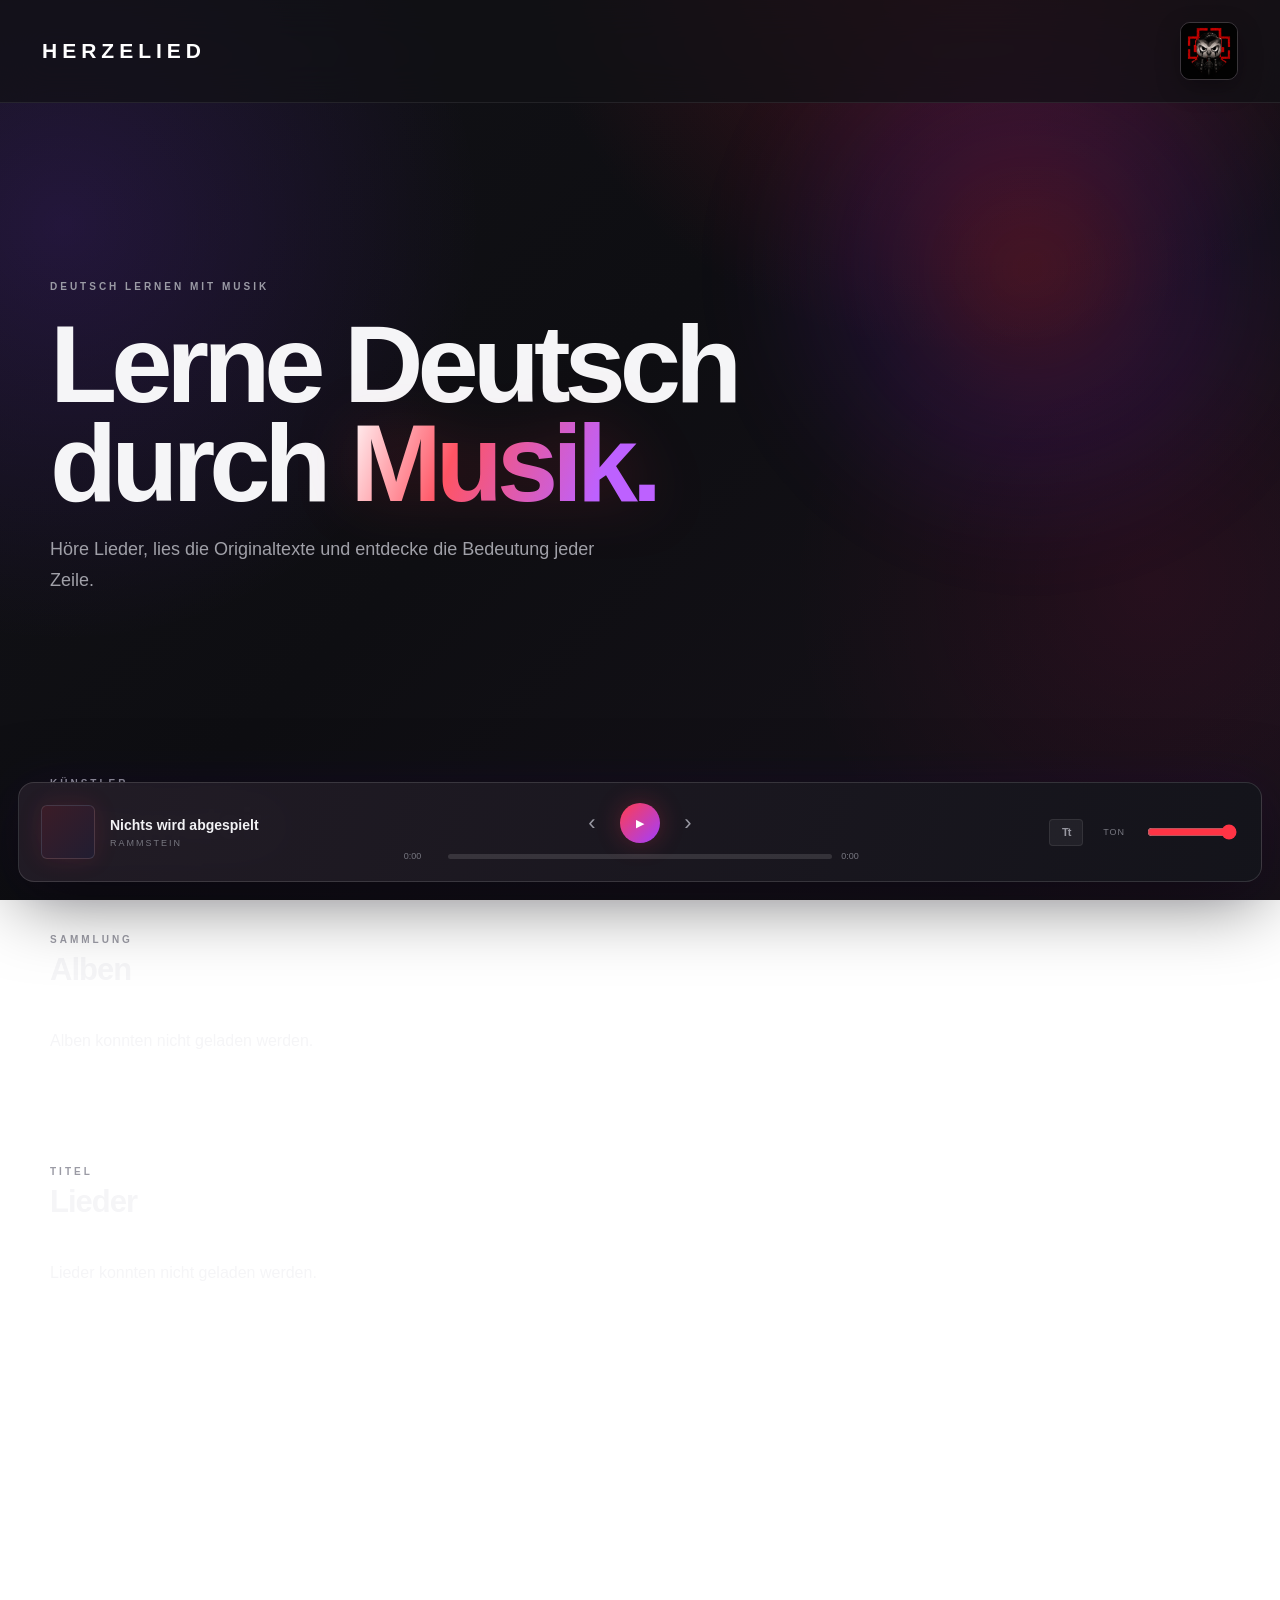
<file: frontend/index.html>
<!DOCTYPE html>
<html lang="de">

<head>
    <meta charset="UTF-8">
    <meta name="viewport" content="width=device-width, initial-scale=1.0">

    <title>HerzeLied</title>

    <link rel="stylesheet" href="/frontend/style.css?v=20260918-7">
</head>

<body>

<header class="header">

    <a href="/" class="logo">
        HERZELIED
    </a>

    <div class="brand-mark-wrap" tabindex="0" aria-label="HerzeLied logo">
        <img
            class="brand-mark"
            src="/media/logo_v1.png"
            alt="HerzeLied"
        >
        <img
            class="brand-mark-preview"
            src="/media/logo_v1.png"
            alt=""
        >
    </div>

</header>


<main class="container">

    <!-- HERO -->

    <section class="hero">

        <div class="hero-glow"></div>

        <div class="hero-label" data-translation="Изучение немецкого с музыкой">
            DEUTSCH LERNEN MIT MUSIK
        </div>

        <h1 data-translation="Учим немецкий через музыку.">
            Lerne Deutsch<br>
            durch <span>Musik.</span>
        </h1>

        <p data-translation="Слушайте песни, читайте оригинальные тексты и узнавайте смысл каждой строки.">
            Höre Lieder, lies die Originaltexte
            und entdecke die Bedeutung jeder Zeile.
        </p>

    </section>


    <!-- ARTIST -->

    <section class="artist-section">

        <div class="section-label" data-translation="Исполнитель">
            KÜNSTLER
        </div>

        <h2 class="artist-name">
            Rammstein
        </h2>

    </section>


    <!-- ALBUMS -->

    <section class="albums-section">

        <div class="section-heading">

            <div>

                <div class="section-label" data-translation="Коллекция">
                    SAMMLUNG
                </div>

                <h2 data-translation="Альбомы">
                    Alben
                </h2>

            </div>

        </div>


        <div id="albums-container" class="albums-grid">

            <div class="loading" data-translation="Загрузка альбомов ...">
                Alben werden geladen ...
            </div>

        </div>

    </section>


    <!-- TRACKS -->

    <section class="songs-section">

        <div class="section-heading">

            <div>

                <div class="section-label" data-translation="Треки">
                    TITEL
                </div>

                <h2 data-translation="Песни">
                    Lieder
                </h2>

            </div>

        </div>


        <div id="songs-container" class="songs-grid">

            <div class="loading" data-translation="Загрузка песен ...">
                Lieder werden geladen ...
            </div>

        </div>

    </section>

</main>


<!-- =====================================================
     CUSTOM PLAYER
===================================================== -->

<div id="global-player" class="global-player">

    <div class="player-left">

        <div id="player-cover" class="player-cover"></div>

        <div class="player-info">

            <div id="player-title" class="player-title" data-translation="Сейчас ничего не играет">
                Nichts wird abgespielt
            </div>

            <div id="player-subtitle" class="player-subtitle" data-translation="Исполнитель">
                Rammstein
            </div>

        </div>

    </div>


    <div class="player-center">

        <div class="player-buttons">

            <button
                id="player-prev"
                class="player-button"
            >
                ‹
            </button>


            <button
                id="player-play"
                class="player-play"
            >
                ▶
            </button>


            <button
                id="player-next"
                class="player-button"
            >
                ›
            </button>

        </div>


        <div class="player-progress">

            <span id="player-current">
                0:00
            </span>

            <div
                id="progress-container"
                class="progress-container"
            >
                <div
                    id="progress-bar"
                    class="progress-bar"
                ></div>
            </div>

            <span id="player-duration">
                0:00
            </span>

        </div>

    </div>


    <div class="player-right">

        <a
            id="player-lyrics"
            class="lyrics-button"
            href="/frontend/song.html"
            aria-label="Liedtext öffnen"
            data-translation="Текст песни"
        >
            Tt
        </a>

        <button
            id="player-volume"
            class="volume-button"
        >
            <span data-translation="Громкость">TON</span>
        </button>

        <input
            id="volume-control"
            class="volume-control"
            type="range"
            min="0"
            max="1"
            step="0.01"
            value="1"
        >

    </div>


    <audio id="global-audio"></audio>

</div>


<script src="/frontend/script.js?v=20260918-8"></script>

</body>

</html>
</file>
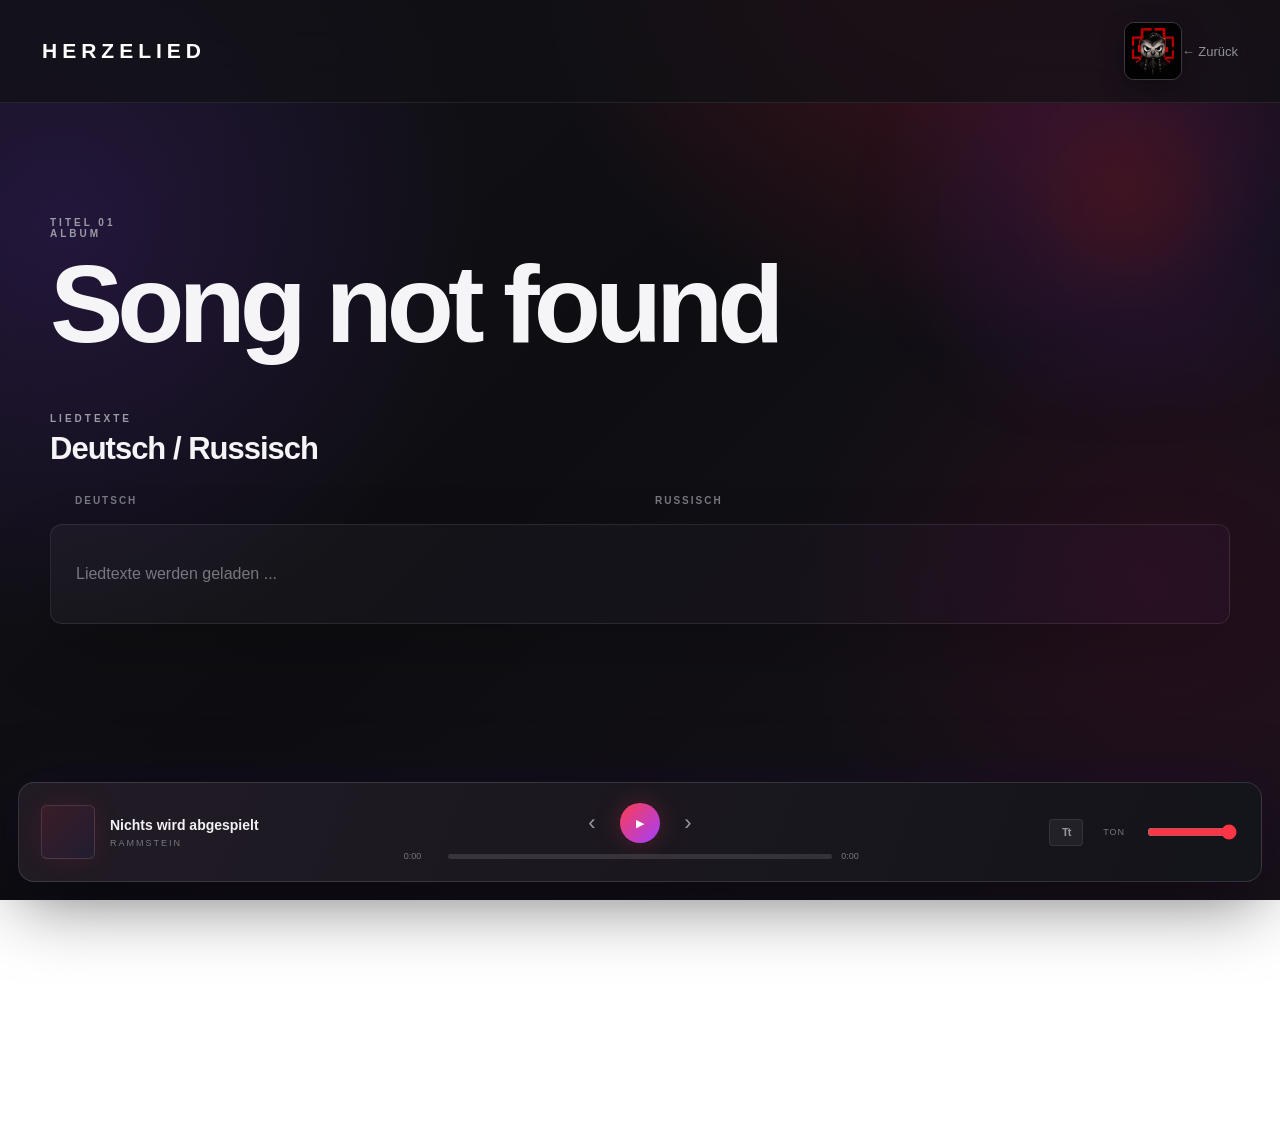
<file: frontend/song.html>
<!DOCTYPE html>
<html lang="de">

<head>
    <meta charset="UTF-8">
    <meta name="viewport" content="width=device-width, initial-scale=1.0">

    <title>Song — HerzeLied</title>

    <link rel="stylesheet" href="/frontend/style.css?v=20260918-7">
</head>

<body>

<header class="header">

    <a href="/" class="logo">
        HERZELIED
    </a>

    <div class="brand-mark-wrap" tabindex="0" aria-label="HerzeLied logo">
        <img
            class="brand-mark"
            src="/media/logo_v1.png"
            alt="HerzeLied"
        >
        <img
            class="brand-mark-preview"
            src="/media/logo_v1.png"
            alt=""
        >
    </div>

    <a href="/" class="back" data-translation="Назад">
        ← Zurück
    </a>

</header>


<main class="container song-page">

    <section class="song-hero">

        <div class="song-meta">

            <div
                id="track-number"
                class="section-label"
                data-translation="Трек"
            >
                TITEL 01
            </div>

            <div
                id="release-type-label"
                class="section-label"
                data-translation="Тип релиза"
            >
                ALBUM
            </div>

            <h1 id="song-title" data-translation="Название песни">
                Wird geladen ...
            </h1>

            <p
                id="song-duration"
                class="song-duration"
            ></p>

        </div>

    </section>


    <section class="lyrics-section">

        <div class="section-heading">

            <div>

                <div class="section-label" data-translation="Текст песни">
                    LIEDTEXTE
                </div>

                <h2 data-translation="Немецкий / Русский">
                    Deutsch / Russisch
                </h2>

            </div>

        </div>


        <div class="lyrics-header">

            <div data-translation="Немецкий">
                DEUTSCH
            </div>

            <div data-translation="Русский">
                RUSSISCH
            </div>

        </div>


        <div
            id="lyrics-rows"
            class="lyrics-rows"
        >

            <div class="lyrics-state" data-translation="Загрузка текста песни ...">
                Liedtexte werden geladen ...
            </div>

        </div>

    </section>

</main>


<!-- SAME PLAYER -->

<div id="global-player" class="global-player">

    <div class="player-left">

        <div id="player-cover" class="player-cover"></div>

        <div class="player-info">

            <div id="player-title" class="player-title" data-translation="Сейчас ничего не играет">
                Nichts wird abgespielt
            </div>

            <div id="player-subtitle" class="player-subtitle" data-translation="Исполнитель">
                Rammstein
            </div>

        </div>

    </div>


    <div class="player-center">

        <div class="player-buttons">

            <button
                id="player-prev"
                class="player-button"
            >
                ‹
            </button>

            <button
                id="player-play"
                class="player-play"
            >
                ▶
            </button>

            <button
                id="player-next"
                class="player-button"
            >
                ›
            </button>

        </div>


        <div class="player-progress">

            <span id="player-current">
                0:00
            </span>

            <div
                id="progress-container"
                class="progress-container"
            >
                <div
                    id="progress-bar"
                    class="progress-bar"
                ></div>
            </div>

            <span id="player-duration">
                0:00
            </span>

        </div>

    </div>


    <div class="player-right">

        <a
            id="player-lyrics"
            class="lyrics-button"
            href="/frontend/song.html"
            aria-label="Liedtext öffnen"
            data-translation="Текст песни"
        >
            Tt
        </a>

        <button
            id="player-volume"
            class="volume-button"
        >
            <span data-translation="Громкость">TON</span>
        </button>

        <input
            id="volume-control"
            class="volume-control"
            type="range"
            min="0"
            max="1"
            step="0.01"
            value="1"
        >

    </div>


    <audio id="global-audio"></audio>

</div>


<script src="/frontend/script.js?v=20260918-8"></script>

</body>

</html>
</file>
<file: frontend/style.css>
* {
    box-sizing: border-box;
}


:root {
    --bg: #101014;
    --bg-light: #17171d;

    --surface: #1b1b22;
    --surface-hover: #24242c;

    --border: rgba(255, 255, 255, 0.09);

    --text: #f5f5f7;
    --muted: #96969f;
    --dim: #66666f;

    --accent: #ff3445;
    --accent-2: #9b4dff;

    --player-height: 100px;
}


/* =========================================================
   BODY
========================================================= */

html {
    scroll-behavior: smooth;
}


body {
    margin: 0;

    padding-bottom: 130px;

    color: var(--text);

    font-family:
        Inter,
        Arial,
        Helvetica,
        sans-serif;

    background:

        radial-gradient(
            circle at 75% -10%,
            rgba(255, 35, 70, 0.23),
            transparent 32%
        ),

        radial-gradient(
            circle at 5% 25%,
            rgba(130, 50, 255, 0.16),
            transparent 30%
        ),

        radial-gradient(
            circle at 90% 65%,
            rgba(255, 0, 100, 0.08),
            transparent 28%
        ),

        linear-gradient(
            135deg,
            #121217 0%,
            #0e0e12 45%,
            #17121a 100%
        );

    background-attachment: fixed;
}


/* =========================================================
   HEADER
========================================================= */

.header {
    position: sticky;

    top: 0;

    z-index: 50;

    display: flex;

    align-items: center;

    justify-content: space-between;

    padding: 22px 42px;

    background:
        rgba(17, 17, 21, 0.72);

    border-bottom:
        1px solid rgba(255, 255, 255, 0.08);

    backdrop-filter:
        blur(20px);
}


.logo {
    color: white;

    text-decoration: none;

    font-size: 21px;

    font-weight: 900;

    letter-spacing: 5px;
}


.brand-mark-wrap {

    position: relative;

    z-index: 2;

    margin-left: auto;

    outline: none;
}


.brand-mark {

    width: 58px;
    height: 58px;

    display: block;
    object-fit: cover;

    border: 1px solid rgba(255, 255, 255, 0.16);
    border-radius: 10px;

    box-shadow: 0 8px 24px rgba(0, 0, 0, 0.28);
}


.brand-mark-preview {

    position: absolute;

    top: calc(100% + 12px);
    right: 0;

    width: 190px;
    height: 190px;

    object-fit: cover;

    border: 1px solid rgba(255, 255, 255, 0.2);
    border-radius: 14px;

    background: #17151d;
    box-shadow: 0 18px 45px rgba(0, 0, 0, 0.48);

    opacity: 0;
    visibility: hidden;
    pointer-events: none;
    transform: translateY(-8px) scale(0.94);
    transform-origin: top right;
    transition: opacity 0.2s ease, transform 0.2s ease, visibility 0.2s;
}


.brand-mark-wrap:hover .brand-mark-preview,
.brand-mark-wrap:focus-visible .brand-mark-preview {

    opacity: 1;
    visibility: visible;
    transform: translateY(0) scale(1);
}


.header-subtitle {
    color: #8c8c95;

    font-size: 10px;

    letter-spacing: 2px;
}


.back {
    order: 2;

    color: #92929a;

    text-decoration: none;

    font-size: 13px;

    transition:
        color 0.2s,
        transform 0.2s;
}


.back:hover {
    color: white;

    transform: translateX(-4px);
}


/* =========================================================
   UI TRANSLATION TOOLTIPS
========================================================= */

[data-translation] {
    position: relative;
}


[data-translation]::after {
    position: absolute;
    left: 0;
    bottom: calc(100% + 12px);
    z-index: 200;

    width: max-content;
    max-width: min(360px, calc(100vw - 32px));
    padding: 9px 12px;

    content: attr(data-translation);
    color: #f5f5f7;
    background: rgba(29, 26, 36, 0.96);
    border: 1px solid rgba(255, 255, 255, 0.14);
    border-radius: 8px;
    box-shadow: 0 12px 35px rgba(0, 0, 0, 0.35), 0 0 25px rgba(255, 50, 80, 0.1);
    backdrop-filter: blur(14px);

    font-size: 12px;
    font-weight: 400;
    line-height: 1.45;
    letter-spacing: 0;
    text-transform: none;
    white-space: normal;
    pointer-events: none;
    opacity: 0;
    transform: translateY(5px);
    transition: opacity 0.2s ease, transform 0.2s ease;
}


[data-translation]:hover::after,
[data-translation]:focus-visible::after {
    opacity: 1;
    transform: translateY(0);
}


.header-subtitle::after {
    right: 0;
    left: auto;
}


/* =========================================================
   CONTAINER
========================================================= */

.container {
    width:
        min(
            1180px,
            calc(100% - 48px)
        );

    margin: 0 auto;

    padding:
        85px 0 100px;
}


/* =========================================================
   HERO
========================================================= */

.hero {
    position: relative;

    min-height: 500px;

    display: flex;

    flex-direction: column;

    justify-content: center;

    margin-bottom: 90px;
}


.hero-glow {
    position: absolute;

    width: 600px;
    height: 600px;

    top: -220px;
    right: -100px;

    background:

        radial-gradient(
            circle,
            rgba(255, 38, 70, 0.22),
            rgba(145, 30, 255, 0.10) 35%,
            transparent 70%
        );

    filter:
        blur(35px);

    pointer-events: none;
}


.hero-label,
.section-label {
    color: #9b9ba5;

    font-size: 10px;

    font-weight: 700;

    letter-spacing: 3px;

    text-transform: uppercase;
}


.hero h1 {
    position: relative;

    margin: 22px 0;

    font-size:
        clamp(
            60px,
            9vw,
            110px
        );

    line-height: 0.9;

    letter-spacing: -6px;
}


.hero h1 span {

    color: transparent;

    background:

        linear-gradient(
            110deg,
            #ffffff 0%,
            #ff5464 35%,
            #bd61ff 80%
        );

    background-clip: text;

    -webkit-background-clip: text;

    filter:
        drop-shadow(
            0 0 30px
            rgba(255, 50, 80, 0.18)
        );
}


.hero p {
    max-width: 550px;

    margin: 0;

    color: #a0a0a8;

    font-size: 18px;

    line-height: 1.7;
}


/* =========================================================
   ARTIST
========================================================= */

.artist-section {
    margin-bottom: 85px;
}


.artist-name {
    margin: 10px 0;

    font-size: 44px;

    letter-spacing: -1px;
}


/* =========================================================
   SECTION HEADINGS
========================================================= */

.section-heading {
    display: flex;

    justify-content: space-between;

    align-items: end;

    margin-bottom: 28px;
}


.section-heading h2 {
    margin: 7px 0 0;

    font-size: 31px;

    letter-spacing: -1px;
}


/* =========================================================
   ALBUMS
========================================================= */

.albums-section,
.songs-section,
.album-tracks,
.lyrics-section {
    margin-bottom: 100px;
}


.albums-grid {
    display: grid;

    grid-template-columns:
        repeat(
            auto-fill,
            minmax(215px, 1fr)
        );

    gap: 28px;
}


.album-card {
    color: inherit;

    text-decoration: none;

    transition:
        transform 0.3s ease;
}


.album-card:hover {
    transform:
        translateY(-8px);
}


.album-cover {
    position: relative;

    aspect-ratio: 1;

    overflow: hidden;

    background:
        linear-gradient(
            135deg,
            #27202b,
            #15151b
        );

    border:
        1px solid
        rgba(255, 255, 255, 0.1);

    border-radius: 8px;

    box-shadow:
        0 25px 60px
        rgba(0, 0, 0, 0.3);

    transition:
        border-color 0.3s,
        box-shadow 0.3s;
}


.album-card:hover .album-cover {

    border-color:
        rgba(255, 60, 80, 0.45);

    box-shadow:

        0 25px 70px
        rgba(255, 30, 60, 0.15),

        0 0 35px
        rgba(160, 50, 255, 0.08);
}


.album-cover img {

    width: 100%;
    height: 100%;

    display: block;

    object-fit: cover;

    transition:
        transform 0.5s ease,
        filter 0.5s ease;
}


.album-card:hover
.album-cover img {

    transform:
        scale(1.06);

    filter:
        brightness(0.72);
}


.album-overlay {

    position: absolute;

    inset: 0;

    display: flex;

    align-items: center;

    justify-content: center;

    opacity: 0;

    background:

        radial-gradient(
            circle,
            rgba(255, 40, 70, 0.3),
            rgba(100, 30, 180, 0.18),
            rgba(0, 0, 0, 0.45)
        );

    transition:
        opacity 0.3s;
}


.album-card:hover
.album-overlay {
    opacity: 1;
}


.album-overlay span {

    padding: 11px 18px;

    color: white;

    border:
        1px solid
        rgba(255, 255, 255, 0.4);

    border-radius: 30px;

    background:
        rgba(255, 255, 255, 0.08);

    backdrop-filter:
        blur(8px);

    font-size: 10px;

    font-weight: 700;

    letter-spacing: 2px;
}


.album-info {
    padding:
        15px 2px;
}


.album-info h3 {
    margin: 0 0 5px;

    font-size: 17px;
}


.album-info p {
    margin: 0;

    color: #777780;

    font-size: 13px;
}


/* =========================================================
   SONG CARDS
========================================================= */

.songs-grid {
    display: grid;

    gap: 8px;
}


.song-card {

    display: grid;

    grid-template-columns:
        55px
        1fr
        42px
        40px;

    align-items: center;

    gap: 15px;

    min-height: 75px;

    padding:
        10px 18px;

    cursor: pointer;

    background:
        rgba(255, 255, 255, 0.025);

    border:
        1px solid
        transparent;

    border-radius: 10px;

    transition:
        background 0.2s,
        border-color 0.2s,
        transform 0.2s,
        box-shadow 0.2s;
}


.song-card:hover {

    background:
        linear-gradient(
            90deg,
            rgba(255, 50, 70, 0.12),
            rgba(160, 60, 255, 0.04)
        );

    border-color:
        rgba(255, 80, 100, 0.16);

    transform:
        translateX(5px);
}


.song-card.playing {

    background:
        linear-gradient(
            90deg,
            rgba(255, 45, 65, 0.17),
            rgba(160, 60, 255, 0.07)
        );

    border-color:
        rgba(255, 60, 80, 0.28);

    box-shadow:
        inset 3px 0 0
        var(--accent),

        0 0 30px
        rgba(255, 30, 60, 0.06);
}


.song-card.playing
.song-number {

    color:
        var(--accent);
}


.song-number {

    color: #777780;

    font-size: 12px;

    letter-spacing: 2px;
}


.song-cover-thumb {

    width: 42px;
    height: 42px;

    display: block;

    object-fit: cover;

    border: 1px solid rgba(255, 255, 255, 0.12);
    border-radius: 8px;

    background: rgba(255, 255, 255, 0.06);
}


.song-info h2 {

    margin: 0 0 4px;

    color: #eeeeee;

    font-size: 16px;

    font-weight: 600;
}


.song-info p {

    margin: 0;

    color: #777780;

    font-size: 12px;
}


.song-info .song-artist {

    margin-bottom: 3px;

    color: #a9a9b2;

    font-size: 12px;
}


.song-info .song-duration-small {

    color: #777780;

    font-size: 11px;
}


/* =========================================================
   SONG PLAY BUTTON
========================================================= */

.song-play {

    width: 36px;
    height: 36px;

    display: flex;

    align-items: center;

    justify-content: center;

    border: 0;

    border-radius: 50%;

    cursor: pointer;

    color: #b0b0b8;

    background:
        rgba(255, 255, 255, 0.055);

    font-size: 11px;

    transition:
        background 0.2s,
        color 0.2s,
        transform 0.2s,
        box-shadow 0.2s;
}


.song-card:hover
.song-play,
.song-card.playing
.song-play {

    color: white;

    background:
        linear-gradient(
            135deg,
            #ff394c,
            #a53cff
        );

    box-shadow:
        0 0 22px
        rgba(255, 50, 80, 0.25);
}


.song-play:hover {

    transform:
        scale(1.1);

    box-shadow:
        0 0 30px
        rgba(255, 50, 80, 0.4);
}


/* =========================================================
   OPEN SONG
========================================================= */

.song-lyrics,
.lyrics-button {

    display: inline-flex;

    align-items: center;

    justify-content: center;

    width: 34px;
    height: 28px;

    color: #96969f;

    text-decoration: none;

    background: rgba(255, 255, 255, 0.055);

    border: 1px solid rgba(255, 255, 255, 0.08);

    border-radius: 4px;

    font-size: 11px;
    font-weight: 700;
    letter-spacing: -1px;

    transition:
        color 0.2s,
        background 0.2s,
        border-color 0.2s,
        transform 0.2s;
}


.song-lyrics:hover,
.lyrics-button:hover,
.lyrics-button:focus-visible {

    color: white;

    background: rgba(255, 255, 255, 0.14);

    border-color: rgba(255, 255, 255, 0.22);

    transform: translateY(-1px);
}


.song-lyrics {

    justify-self: center;
}


.song-card:hover
.song-lyrics {

    color: white;
}


/* =========================================================
   ALBUM HERO
========================================================= */

.album-hero {

    display: grid;

    grid-template-columns:
        370px 1fr;

    gap: 75px;

    align-items: center;

    margin-bottom: 100px;
}


.album-cover-large {

    position: relative;

    overflow: hidden;

    aspect-ratio: 1;

    border:
        1px solid
        rgba(255, 255, 255, 0.12);

    border-radius: 8px;

    box-shadow:

        0 30px 80px
        rgba(0, 0, 0, 0.45),

        0 0 70px
        rgba(160, 40, 255, 0.08);
}


.album-cover-large img {

    width: 100%;
    height: 100%;

    object-fit: cover;

    display: block;
}


.album-details h1 {

    margin: 15px 0;

    font-size:
        clamp(
            55px,
            7vw,
            90px
        );

    line-height: 0.9;

    letter-spacing: -5px;
}


.album-year,
.album-track-count {

    margin: 8px 0;

    color: #85858e;

    font-size: 15px;
}


/* =========================================================
   SONG HERO
========================================================= */

.song-hero {

    position: relative;

    min-height: 400px;

    display: flex;

    align-items: end;

    margin-bottom: 80px;
}


.song-hero::after {

    content: "";

    position: absolute;

    width: 600px;
    height: 400px;

    right: -200px;
    top: -150px;

    background:

        radial-gradient(
            circle,
            rgba(255, 40, 70, 0.18),
            rgba(140, 40, 255, 0.08),
            transparent 70%
        );

    filter:
        blur(30px);

    pointer-events: none;
}


.song-meta {

    position: relative;

    z-index: 1;
}


.song-meta h1 {

    margin: 15px 0;

    font-size:
        clamp(
            60px,
            9vw,
            110px
        );

    line-height: 0.9;

    letter-spacing: -6px;
}


.song-duration {

    margin: 0;

    color: #777780;

    font-size: 14px;
}


.song-page {

    padding-top: 45px;
}


.song-page .song-hero {

    min-height: 220px;

    margin-bottom: 45px;
}


.song-page .lyrics-section {

    scroll-margin-top: 85px;

    padding-bottom: 180px;
}


/* =========================================================
   LYRICS
========================================================= */

.lyrics-header {

    display: grid;

    grid-template-columns:
        1fr 1fr;

    gap: 30px;

    margin-bottom: 10px;

    padding:
        0 25px;

    color: #777780;

    font-size: 10px;

    font-weight: 700;

    letter-spacing: 2px;

    text-transform: uppercase;
}


.lyrics-rows {

    overflow: visible;

    margin-top: 18px;

    background:

        linear-gradient(
            135deg,
            rgba(255, 255, 255, 0.035),
            rgba(150, 50, 255, 0.025)
        );

    border:
        1px solid
        rgba(255, 255, 255, 0.09);

    border-radius: 12px;

    box-shadow:
        0 30px 70px
        rgba(0, 0, 0, 0.18);
}


.lyrics-pair {

    display: grid;

    grid-template-columns:
        1fr 1fr;

    gap: 30px;

    padding:
        17px 25px;

    border-top:
        1px solid
        rgba(255, 255, 255, 0.055);

    transition:
        background 0.2s;
}


.lyrics-pair:first-child {
    border-top: 0;
}


.lyrics-pair:hover {

    background:
        linear-gradient(
            90deg,
            rgba(255, 40, 60, 0.06),
            rgba(150, 50, 255, 0.04)
        );
}


.lyrics-line {

    min-width: 0;

    color: #e1e1e5;

    font-size: 16px;

    line-height: 1.7;

    overflow-wrap: anywhere;
}


.lyrics-line.translation {

    color: #a5a6af;
}


.lyrics-footnote-marker {

    position: relative;

    display: inline-flex;

    align-items: center;

    justify-content: center;

    width: 19px;
    height: 19px;

    margin-left: 2px;

    border: 1px solid rgba(255, 102, 126, 0.7);
    border-radius: 50%;

    color: #ff6680;

    font-size: 12px;
    line-height: 1;

    cursor: help;
}


.lyrics-footnote-popup {

    position: absolute;

    z-index: 10;

    bottom: calc(100% + 14px);
    top: auto;
    left: 50%;

    display: flex;

    align-items: center;

    justify-content: center;

    width: 300px;
    aspect-ratio: 1;

    padding: 36px;

    box-sizing: border-box;

    color: #f6f2f3;

    background: #241925;

    border: 1px solid rgba(255, 122, 145, 0.45);
    border-radius: 50%;

    box-shadow:
        0 16px 34px rgba(0, 0, 0, 0.42),
        0 0 24px rgba(255, 71, 105, 0.12);

    font-size: 14px;
    line-height: 1.5;
    text-align: center;

    opacity: 0;
    pointer-events: none;
    transform: translate(-50%, 8px) scale(0.94);
    transition:
        opacity 0.18s ease,
        transform 0.18s ease;
}


.lyrics-footnote-popup::after {

    content: "";

    position: absolute;

    bottom: -7px;
    top: auto;
    left: 50%;

    width: 13px;
    height: 13px;

    background: #241925;

    border-right: 1px solid rgba(255, 122, 145, 0.45);
    border-bottom: 1px solid rgba(255, 122, 145, 0.45);

    transform: translateX(-50%) rotate(45deg);
}


.lyrics-footnote-marker.is-open .lyrics-footnote-popup,
.lyrics-footnote-marker:hover .lyrics-footnote-popup,
.lyrics-footnote-marker:focus-visible .lyrics-footnote-popup {

    opacity: 1;
    pointer-events: auto;
    transform: translate(-50%, 0) scale(1);
}


@media (max-width: 850px) {

    .lyrics-footnote-popup {

        width: min(300px, calc(100vw - 40px));

        padding: 30px;

        font-size: 13px;
    }
}


.lyrics-state {

    padding:
        40px 25px;

    color: #777780;
}


/* =========================================================
   CUSTOM PLAYER
========================================================= */

.global-player {

    position: fixed;

    left: 18px;
    right: 18px;
    bottom: 18px;

    z-index: 100;

    min-height:
        var(--player-height);

    display: grid;

    grid-template-columns:
        1fr
        1.4fr
        1fr;

    align-items: center;

    gap: 25px;

    padding:
        15px 22px;

    background:

        linear-gradient(
            110deg,
            rgba(34, 28, 38, 0.97),
            rgba(20, 20, 27, 0.98)
        );

    border:
        1px solid
        rgba(255, 255, 255, 0.13);

    border-radius: 16px;

    box-shadow:

        0 20px 70px
        rgba(0, 0, 0, 0.5),

        0 0 50px
        rgba(130, 40, 255, 0.08);

    backdrop-filter:
        blur(25px);
}


/*
    HIDE NATIVE AUDIO COMPLETELY
*/

.global-player audio {

    position: absolute;

    width: 0;
    height: 0;

    opacity: 0;

    pointer-events: none;
}


/* =========================================================
   PLAYER LEFT
========================================================= */

.player-left {

    display: flex;

    align-items: center;

    min-width: 0;
}


.player-cover {

    width: 54px;
    height: 54px;

    flex-shrink: 0;

    margin-right: 15px;

    border-radius: 6px;

    background:

        linear-gradient(
            135deg,
            #3b1c27,
            #211d31
        );

    border:
        1px solid
        rgba(255, 255, 255, 0.12);

    box-shadow:
        0 0 25px
        rgba(255, 40, 70, 0.12);
}


.player-info {
    min-width: 0;
}


.player-title {
    color: #f2f2f5;

    font-size: 14px;

    font-weight: 600;

    white-space: nowrap;
}


.player-subtitle {

    margin-top: 5px;

    color: #777780;

    font-size: 9px;

    letter-spacing: 2px;

    text-transform: uppercase;
}


/* =========================================================
   PLAYER CENTER
========================================================= */

.player-center {

    min-width: 0;
}


.player-buttons {

    display: flex;

    align-items: center;

    justify-content: center;

    gap: 14px;

    margin-bottom: 8px;
}


.player-button {

    width: 28px;
    height: 28px;

    display: flex;

    align-items: center;

    justify-content: center;

    border: 0;

    background: transparent;

    color: #9999a3;

    cursor: pointer;

    font-size: 22px;

    transition:
        color 0.2s,
        transform 0.2s;
}


.player-button:hover {

    color: white;

    transform:
        scale(1.12);
}


.player-play {

    width: 40px;
    height: 40px;

    display: flex;

    align-items: center;

    justify-content: center;

    border: 0;

    border-radius: 50%;

    cursor: pointer;

    color: white;

    background:

        linear-gradient(
            135deg,
            #ff3d50,
            #a23eff
        );

    font-size: 11px;

    box-shadow:

        0 0 25px
        rgba(255, 50, 80, 0.25);

    transition:
        transform 0.2s,
        box-shadow 0.2s;
}


.player-play:hover {

    transform:
        scale(1.08);

    box-shadow:

        0 0 35px
        rgba(255, 50, 80, 0.45);
}


/* =========================================================
   PROGRESS
========================================================= */

.player-progress {

    display: grid;

    grid-template-columns:
        35px 1fr 35px;

    align-items: center;

    gap: 9px;

    color: #777780;

    font-size: 9px;
}


.progress-container {

    position: relative;

    height: 5px;

    cursor: pointer;

    background:
        rgba(255, 255, 255, 0.12);

    border-radius: 10px;
}


.progress-bar {

    width: 0%;

    height: 100%;

    border-radius: inherit;

    background:

        linear-gradient(
            90deg,
            #ff3c50,
            #a74cff
        );

    box-shadow:

        0 0 12px
        rgba(255, 50, 80, 0.35);

    pointer-events: none;
}


/* =========================================================
   PLAYER RIGHT
========================================================= */

.player-right {

    display: flex;

    justify-content: flex-end;

    align-items: center;

    gap: 14px;
}


.volume-button {

    border: 0;

    background: transparent;

    color: #777780;

    font-size: 9px;

    letter-spacing: 1px;
}


.volume-control {

    width: 90px;

    accent-color:
        var(--accent);
}


/* =========================================================
   MOBILE
========================================================= */

@media (max-width: 850px) {

    .header {

        padding:
            18px 20px;
    }


    .header-subtitle {
        display: none;
    }


    .brand-mark {

        width: 48px;
        height: 48px;
    }


    .brand-mark-preview {

        width: 150px;
        height: 150px;
    }


    .container {

        width:
            calc(100% - 32px);

        padding-top: 55px;
    }


    .hero {

        min-height: 420px;
    }


    .hero h1 {

        font-size:
            clamp(
                52px,
                14vw,
                80px
            );

        letter-spacing: -4px;
    }


    .album-hero {

        grid-template-columns: 1fr;

        gap: 35px;
    }


    .album-cover-large {

        max-width: 380px;

        margin: 0 auto;
    }


    .album-details h1 {

        font-size: 58px;
    }


    .lyrics-header {

        display: none;
    }


    .lyrics-pair {

        grid-template-columns: 1fr;

        gap: 4px;

        padding:
            18px 20px;
    }


    .lyrics-line.translation {

        font-size: 14px;

        color: #9697a1;
    }


    .song-card {

        grid-template-columns:
            42px
            1fr
            38px
            38px;

        gap: 10px;

        padding:
            10px 12px;
    }


    .global-player {

        left: 8px;
        right: 8px;
        bottom: 8px;

        grid-template-columns:
            1fr auto;

        min-height: 82px;

        padding:
            10px 14px;

        border-radius: 13px;
    }


    .player-right {

        display: none;
    }


    .player-center {

        min-width: 140px;
    }


    .player-progress {

        grid-template-columns:
            30px 1fr 30px;
    }


    .player-cover {

        width: 44px;
        height: 44px;
    }


    .player-button {

        display: none;
    }

}


.lyrics-button {

    flex: 0 0 auto;

    width: 34px;
    height: 27px;
}


.lyrics-footnote-marker.is-below .lyrics-footnote-popup {

    bottom: auto;
    top: calc(100% + 14px);
}


.lyrics-footnote-marker.is-below .lyrics-footnote-popup::after {

    bottom: auto;
    top: -7px;

    border-right: 0;
    border-bottom: 0;
    border-left: 1px solid rgba(255, 122, 145, 0.45);
    border-top: 1px solid rgba(255, 122, 145, 0.45);
}
</file>
